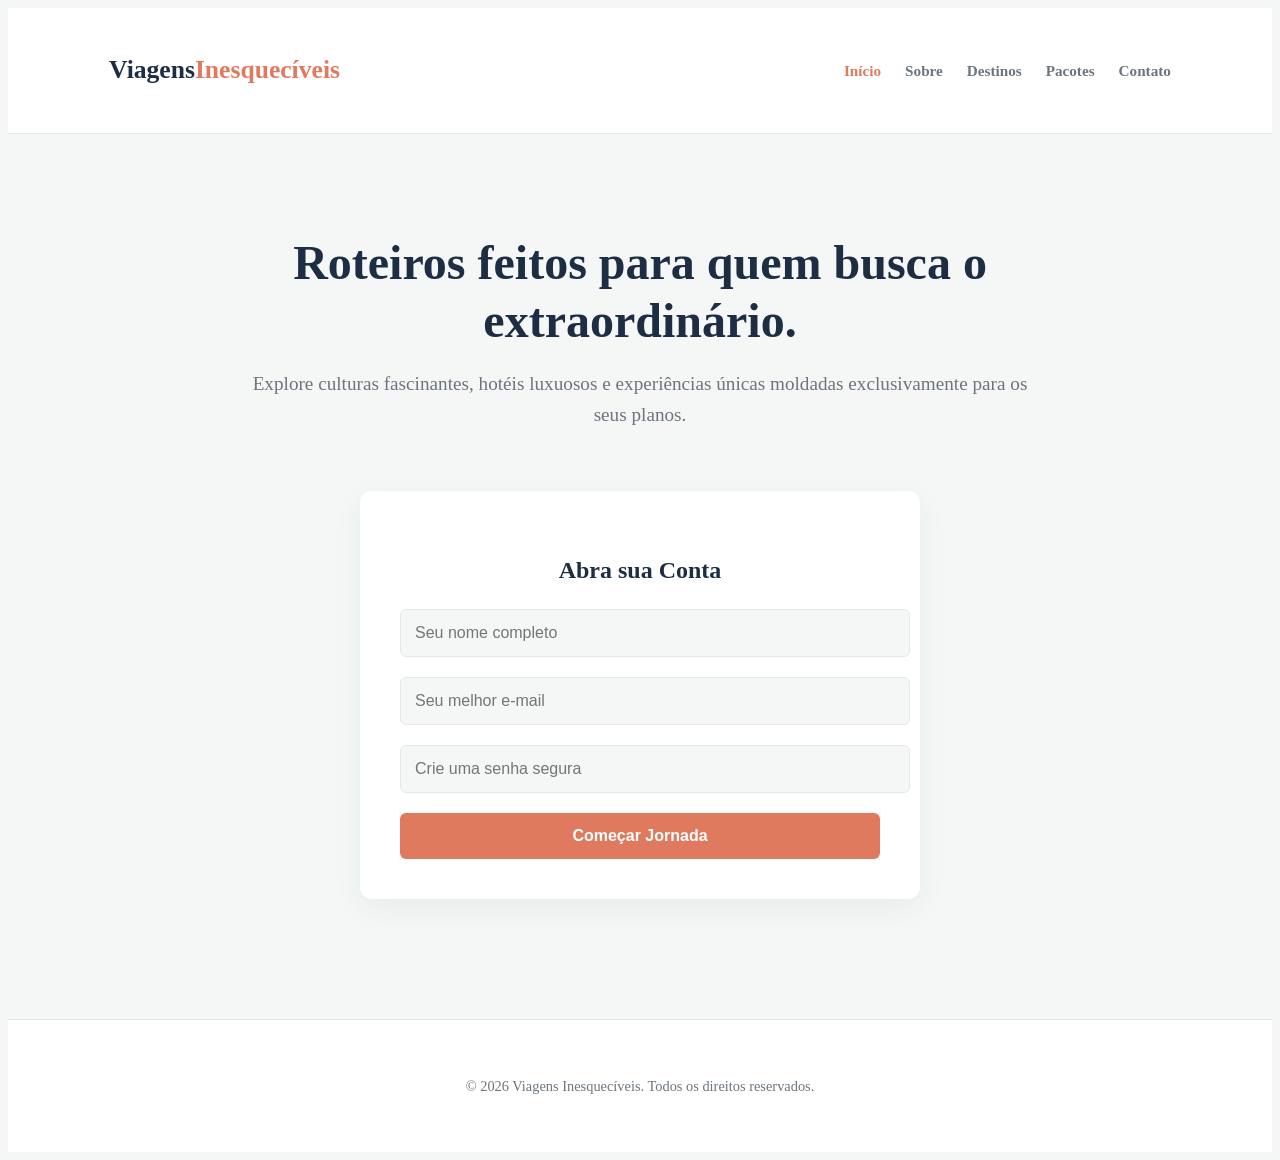
<file: index.html>
<!DOCTYPE html>
<html lang="pt-br">
<head>
    <meta charset="UTF-8">
    <meta name="viewport" content="width=device-width, initial-scale=1.0">
    <title>Viagens Inesquecíveis| Início</title>
    
    <link rel="stylesheet" href="stile.css">
</head>
<body>

<header>
    <h1>Viagens<span>Inesquecíveis</span></h1>
    <nav>
        <a href="index.html" class="active">Início</a>
        <a href="sobre.html">Sobre</a>
        <a href="destinos.html">Destinos</a>
        <a href="pacotes.html">Pacotes</a>
        <a href="contato.html">Contato</a>
    </nav>
</header>

<main>
    <section class="hero">
        <h2>Roteiros feitos para quem busca o extraordinário.</h2>
        <p>Explore culturas fascinantes, hotéis luxuosos e experiências únicas moldadas exclusivamente para os seus planos.</p>
    </section>

    <section class="box-formulario">
        <h2 style="margin-bottom: 20px; text-align: center;">Abra sua Conta</h2>
        <form>
            <input type="text" placeholder="Seu nome completo" required>
            <input type="email" placeholder="Seu melhor e-mail" required>
            <input type="password" placeholder="Crie uma senha segura" required>
            <button type="submit">Começar Jornada</button>
        </form>
    </section>
</main>

<footer>
    <p>&copy; 2026 Viagens Inesquecíveis. Todos os direitos reservados.</p>
</footer>


<script src="script.js"></script>
</body>
</html>
</file>
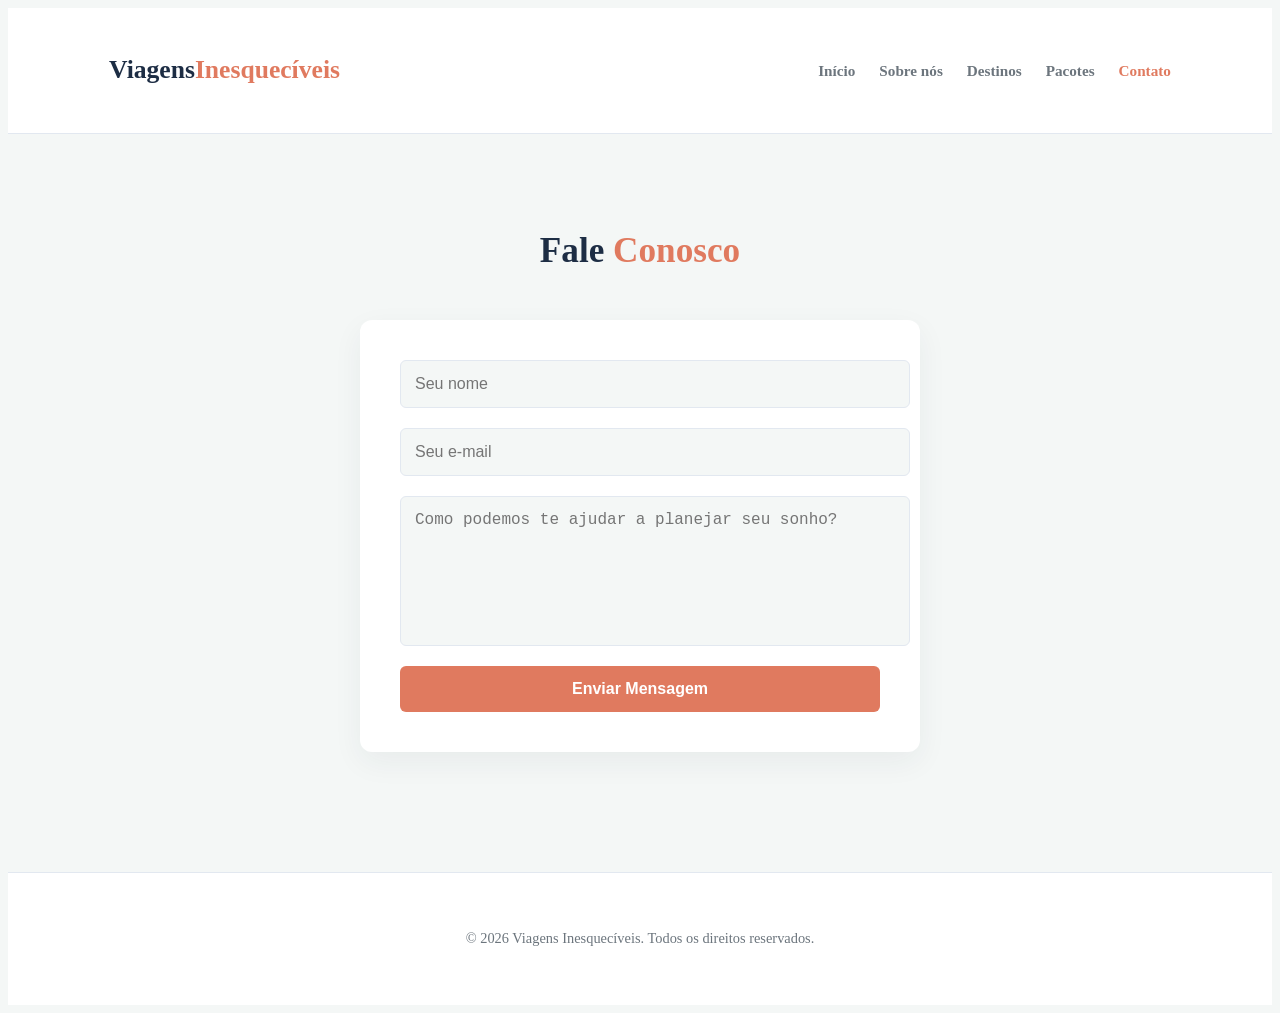
<file: contato.html>
<!DOCTYPE html>
<html lang="pt-br">
<head>
    <meta charset="UTF-8">
    <meta name="viewport" content="width=device-width, initial-scale=1.0">
    <title>Viagens Inesquecíveis | Contato</title>
    <link rel="stylesheet" href="stile.css">
</head>
<body>

<header>
    <h1>Viagens<span>Inesquecíveis</span></h1>
    <nav>
        <a href="index.html">Início</a>
        <a href="sobre.html">Sobre nós</a>
        <a href="destinos.html">Destinos</a>
        <a href="pacotes.html">Pacotes</a>
        <a href="contato.html" class="active">Contato</a>
    </nav>
</header>

<main>
    <h2 class="titulo-secao">Fale <span>Conosco</span></h2>

    <section class="box-formulario">
        <form>
            <input type="text" placeholder="Seu nome" required>
            <input type="email" placeholder="Seu e-mail" required>
            <textarea placeholder="Como podemos te ajudar a planejar seu sonho?" required></textarea>
            <button type="submit">Enviar Mensagem</button>
        </form>
    </section>
</main>

<footer>
    <p>&copy; 2026 Viagens Inesquecíveis. Todos os direitos reservados.</p>
</footer>

<script src="script.js"></script>
</body>
</html>
</file>
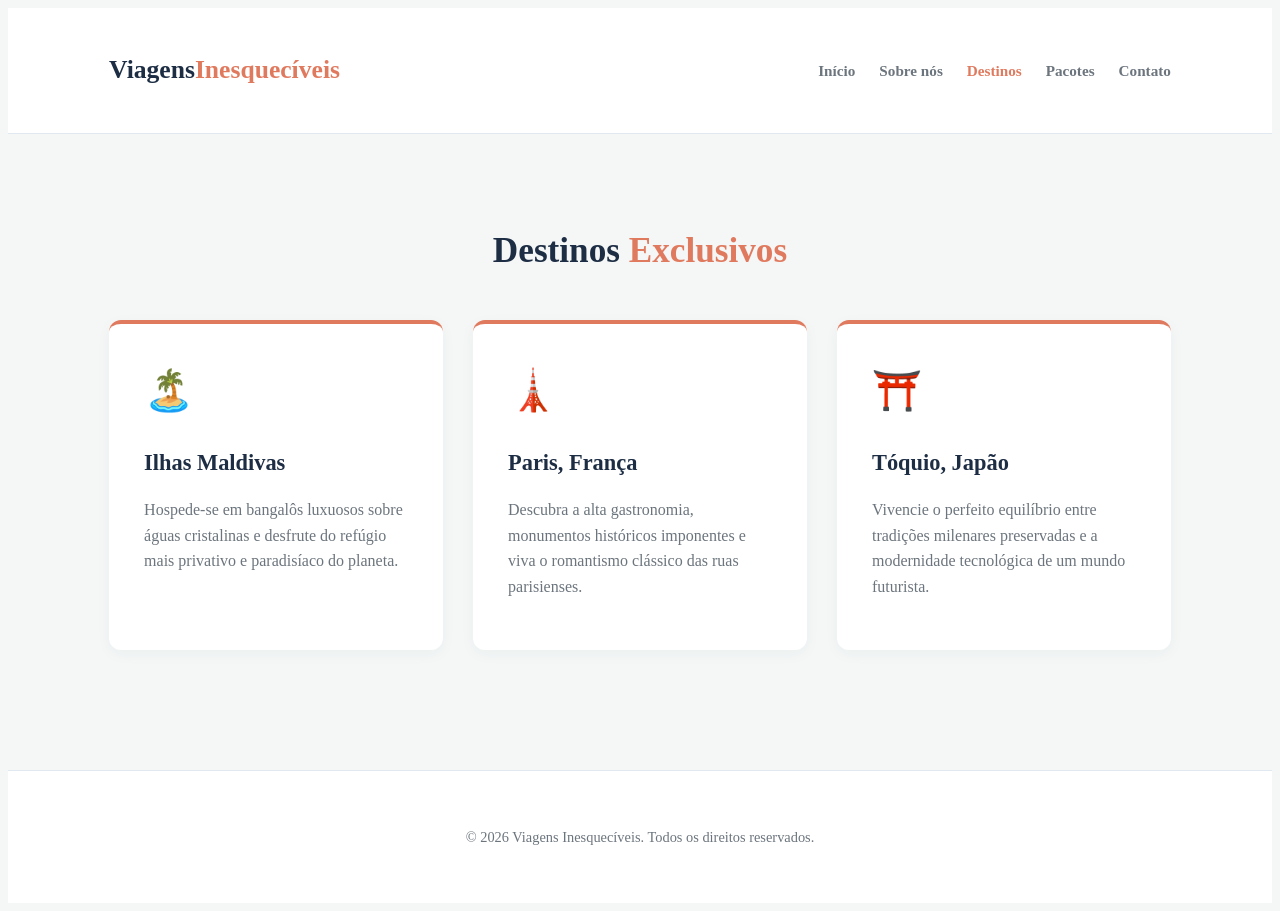
<file: destinos.html>
<!DOCTYPE html>
<html lang="pt-br">
<head>
    <meta charset="UTF-8">
    <meta name="viewport" content="width=device-width, initial-scale=1.0">
    <title>Viagens Inesquecíveis| Destinos</title>
    <link rel="stylesheet" href="stile.css">
</head>
<body>

<header>
    <h1>Viagens<span>Inesquecíveis</span></h1>
    <nav>
        <a href="index.html">Início</a>
        <a href="sobre.html">Sobre nós</a>
        <a href="destinos.html"class="active">Destinos</a>
        <a href="pacotes.html">Pacotes</a>
        <a href="contato.html">Contato</a>
    </nav>
</header>

<main>
    <h2 class="titulo-secao">Destinos <span>Exclusivos</span></h2>

    <div class="grid-layout">
        <div class="card-destino">
            <div class="emoji">🏝️</div>
            <h3>Ilhas Maldivas</h3>
            <p>Hospede-se em bangalôs luxuosos sobre águas cristalinas e desfrute do refúgio mais privativo e paradisíaco do planeta.</p>
        </div>

        <div class="card-destino">
            <div class="emoji">🗼</div>
            <h3>Paris, França</h3>
            <p>Descubra a alta gastronomia, monumentos históricos imponentes e viva o romantismo clássico das ruas parisienses.</p>
        </div>

        <div class="card-destino">
            <div class="emoji">⛩️</div>
            <h3>Tóquio, Japão</h3>
            <p>Vivencie o perfeito equilíbrio entre tradições milenares preservadas e a modernidade tecnológica de um mundo futurista.</p>
        </div>
    </div>
</main>

<footer>
    <p>&copy; 2026 Viagens Inesquecíveis. Todos os direitos reservados.</p>
</footer>

<script src="script.js"></script>
</body>
</html>
</file>
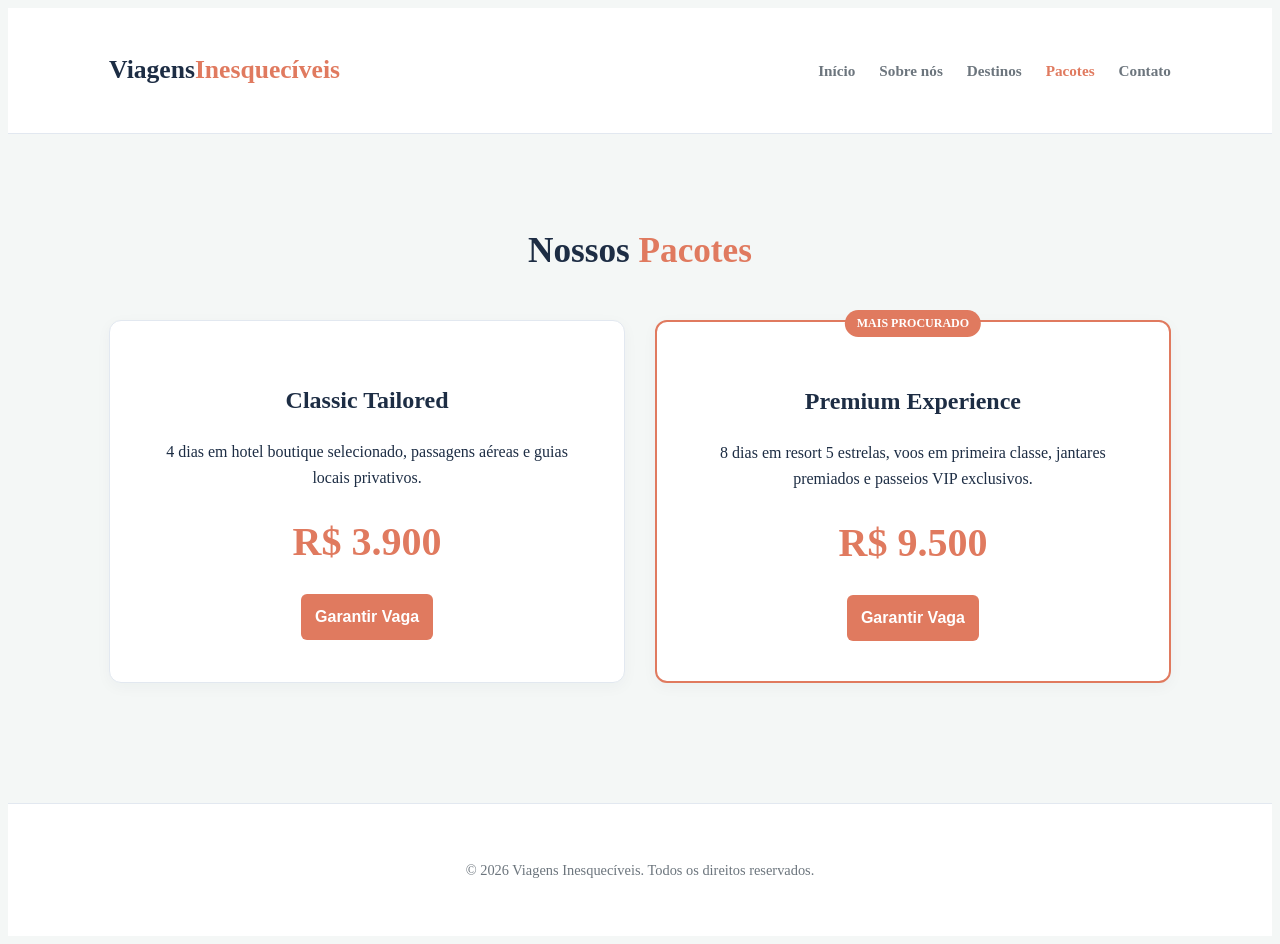
<file: pacotes.html>
<!DOCTYPE html>
<html lang="pt-br">
<head>
    <meta charset="UTF-8">
    <meta name="viewport" content="width=device-width, initial-scale=1.0">
    <title>Viagens Inesquecíveis | Pacotes</title>
    <link rel="stylesheet" href="stile.css">
</head>
<body>

<header>
    <h1>Viagens<span>Inesquecíveis</span></h1>
    <nav>
        <a href="index.html">Início</a>
        <a href="sobre.html">Sobre nós</a>
        <a href="destinos.html">Destinos</a>
        <a href="pacotes.html"class="active">Pacotes</a>
        <a href="contato.html">Contato</a>
    </nav>
</header>

<main>
    <h2 class="titulo-secao">Nossos <span>Pacotes</span></h2>

    <div class="grid-layout">
        <div class="card-pacote">
            <h2>Classic Tailored</h2>
            <p>4 dias em hotel boutique selecionado, passagens aéreas e guias locais privativos.</p>
            <span class="preco">R$ 3.900</span>
            <button>Garantir Vaga</button>
        </div>

        <div class="card-pacote destaque">
            <div class="tag-destaque">Mais Procurado</div>
            <h2>Premium Experience</h2>
            <p>8 dias em resort 5 estrelas, voos em primeira classe, jantares premiados e passeios VIP exclusivos.</p>
            <span class="preco">R$ 9.500</span>
            <button>Garantir Vaga</button>
        </div>
    </div>
</main>

<footer>
    <p>&copy; 2026 Viagens Inesquecíveis. Todos os direitos reservados.</p>
</footer>

<script src="script.js"></script>
</body>
</html>
</file>
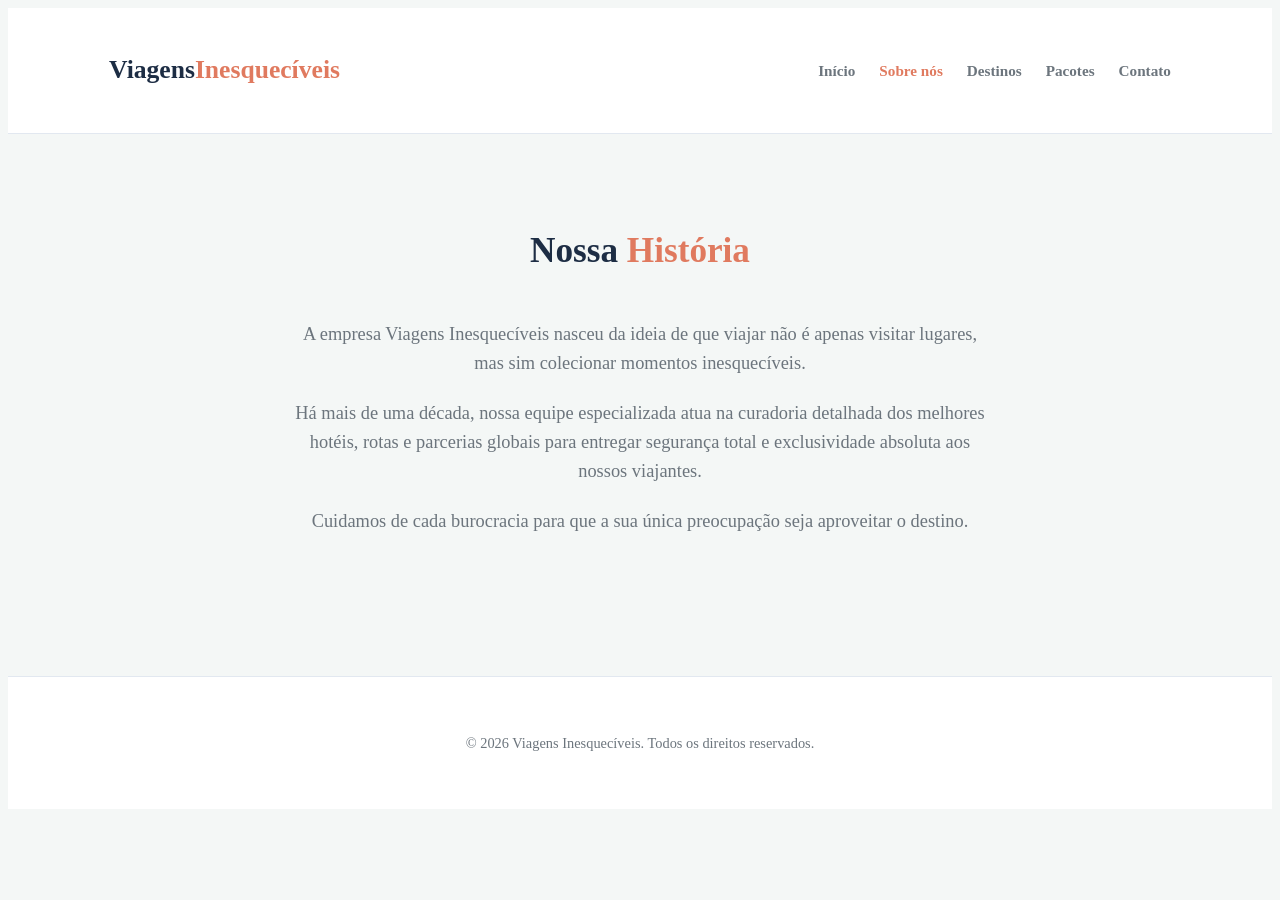
<file: sobre.html>
<!DOCTYPE html>
<html lang="pt-br">
<head>
    <meta charset="UTF-8">
    <meta name="viewport" content="width=device-width, initial-scale=1.0">
    <title>Viagens Inesquecíveis | Sobre</title>
    <link rel="stylesheet" href="stile.css">
</head>
<body>

<header>
    <h1>Viagens<span>Inesquecíveis</span></h1>
    <nav>
        <a href="index.html">Início</a>
        <a href="sobre.html"class="active">Sobre nós</a>
        <a href="destinos.html">Destinos</a>
        <a href="pacotes.html">Pacotes</a>
        <a href="contato.html">Contato</a>
    </nav>
</header>

<main>
    <h2 class="titulo-secao">Nossa <span>História</span></h2>

    <div class="sobre-conteudo">
        <p>A empresa Viagens Inesquecíveis nasceu da ideia de que viajar não é apenas visitar lugares, mas sim colecionar momentos inesquecíveis.</p>
        <p>Há mais de uma década, nossa equipe especializada atua na curadoria detalhada dos melhores hotéis, rotas e parcerias globais para entregar segurança total e exclusividade absoluta aos nossos viajantes.</p>
        <p>Cuidamos de cada burocracia para que a sua única preocupação seja aproveitar o destino.</p>
    </div>
</main>

<footer>
    <p>&copy; 2026 Viagens Inesquecíveis. Todos os direitos reservados.</p>
</footer>

<script src="script.js"></script>
</body>
</html>
</file>
<file: stile.css>
stile.css
* {
    margin: 0;
    padding: 0;
    box-sizing: border-box;
    font-family: 'Segoe UI', Tahoma, Geneva, Verdana, sans-serif;
}

:root {
    --bg-fundo: #f4f7f6;       
    --bg-card: #ffffff;       
    --cor-ouro: #e07a5f;       
    --texto-escuro: #1d2d44;   
    --texto-cinza: #6c757d;   
    --cor-auxiliar: #3d5a80;   
    --borda-suave: #e2e8f0;    
}

body {
    background-color: var(--bg-fundo);
    color: var(--texto-escuro);
    line-height: 1.6;
}

header {
    display: flex;
    justify-content: space-between;
    align-items: center;
    padding: 25px 8%;
    background-color: var(--bg-card); 
    border-bottom: 1px solid var(--borda-suave);
}

header h1 {
    font-size: 1.6rem;
    font-weight: 800;
    color: var(--texto-escuro);
}

header h1 span {
    color: var(--cor-ouro);
}

nav a {
    color: var(--texto-cinza);
    text-decoration: none;
    margin-left: 20px;
    font-weight: 600;
    font-size: 0.95rem;
    transition: color 0.3s;
}

nav a:hover, nav a.active {
    color: var(--cor-ouro);
}

main {
    padding: 60px 8%;
}

.titulo-secao {
    text-align: center;
    font-size: 2.2rem;
    margin-bottom: 40px;
    font-weight: 800;
    color: var(--texto-escuro);
}

.titulo-secao span {
    color: var(--cor-ouro);
}

.hero {
    text-align: center;
    max-width: 800px;
    margin: 40px auto 60px auto;
}

.hero h2 {
    font-size: 3rem;
    line-height: 1.2;
    margin-bottom: 20px;
    color: var(--texto-escuro);
}

.hero p {
    font-size: 1.2rem;
    color: var(--texto-cinza);
}

.grid-layout {
    display: grid;
    grid-template-columns: repeat(auto-fit, minmax(280px, 1fr));
    gap: 30px;
}

.card-destino {
    background-color: var(--bg-card);
    padding: 35px;
    border-radius: 12px;
    border-top: 4px solid var(--cor-ouro);
    box-shadow: 0 4px 15px rgba(29, 45, 68, 0.04); 
    transition: transform 0.3s, box-shadow 0.3s;
}

.card-destino:hover {
    transform: translateY(-5px);
    box-shadow: 0 10px 25px rgba(29, 45, 68, 0.08); 
}

.card-destino .emoji {
    font-size: 2.5rem;
    margin-bottom: 15px;
}

.card-destino h3 {
    font-size: 1.4rem;
    margin-bottom: 10px;
    color: var(--texto-escuro);
}

.card-destino p {
    color: var(--texto-cinza);
}
.card-pacote {
    background-color: var(--bg-card);
    padding: 40px;
    border-radius: 12px;
    border: 1px solid var(--borda-suave);
    text-align: center;
    position: relative;
    box-shadow: 0 4px 15px rgba(29, 45, 68, 0.04);
}

.card-pacote.destaque {
    border: 2px solid var(--cor-ouro);
}

.tag-destaque {
    position: absolute;
    top: -12px;
    left: 50%;
    transform: translateX(-50%);
    background-color: var(--cor-ouro);
    color: var(--bg-card); 
    padding: 4px 12px;
    font-weight: 700;
    font-size: 0.75rem;
    border-radius: 20px;
    text-transform: uppercase;
}

.preco {
    display: block;
    font-size: 2.5rem;
    font-weight: 800;
    color: var(--cor-ouro);
    margin: 20px 0;
}
.sobre-conteudo {
    max-width: 700px;
    margin: 0 auto;
    text-align: center;
}

.sobre-conteudo p {
    font-size: 1.15rem;
    color: var(--texto-cinza);
    margin-bottom: 20px;
}

.box-formulario {
    max-width: 480px;
    margin: 0 auto;
    background-color: var(--bg-card);
    padding: 40px;
    border-radius: 12px;
    box-shadow: 0 10px 30px rgba(29, 45, 68, 0.06); 
}

form {
    display: flex;
    flex-direction: column;
    gap: 20px;
}

input, textarea {
    width: 100%;
    padding: 14px;
    background-color: var(--bg-fundo); 
    border: 1px solid var(--borda-suave);
    border-radius: 6px;
    color: var(--texto-escuro);
    font-size: 1rem;
    outline: none;
    transition: border-color 0.3s, background-color 0.3s;
}

input:focus, textarea:focus {
    border-color: var(--cor-ouro);
    background-color: var(--bg-card); 
}

textarea {
    height: 120px;
    resize: none;
}

button {
    background-color: var(--cor-ouro);
    color: var(--bg-card); 
    border: none;
    padding: 14px;
    font-size: 1rem;
    font-weight: 700;
    border-radius: 6px;
    cursor: pointer;
    transition: background 0.3s, transform 0.2s;
}

button:hover {
    background-color: var(--cor-auxiliar);
    transform: translateY(-2px);
}

footer {
    text-align: center;
    padding: 40px;
    color: var(--texto-cinza);
    font-size: 0.9rem;
    border-top: 1px solid var(--borda-suave);
    margin-top: 60px;
    background-color: var(--bg-card)
}
</file>
